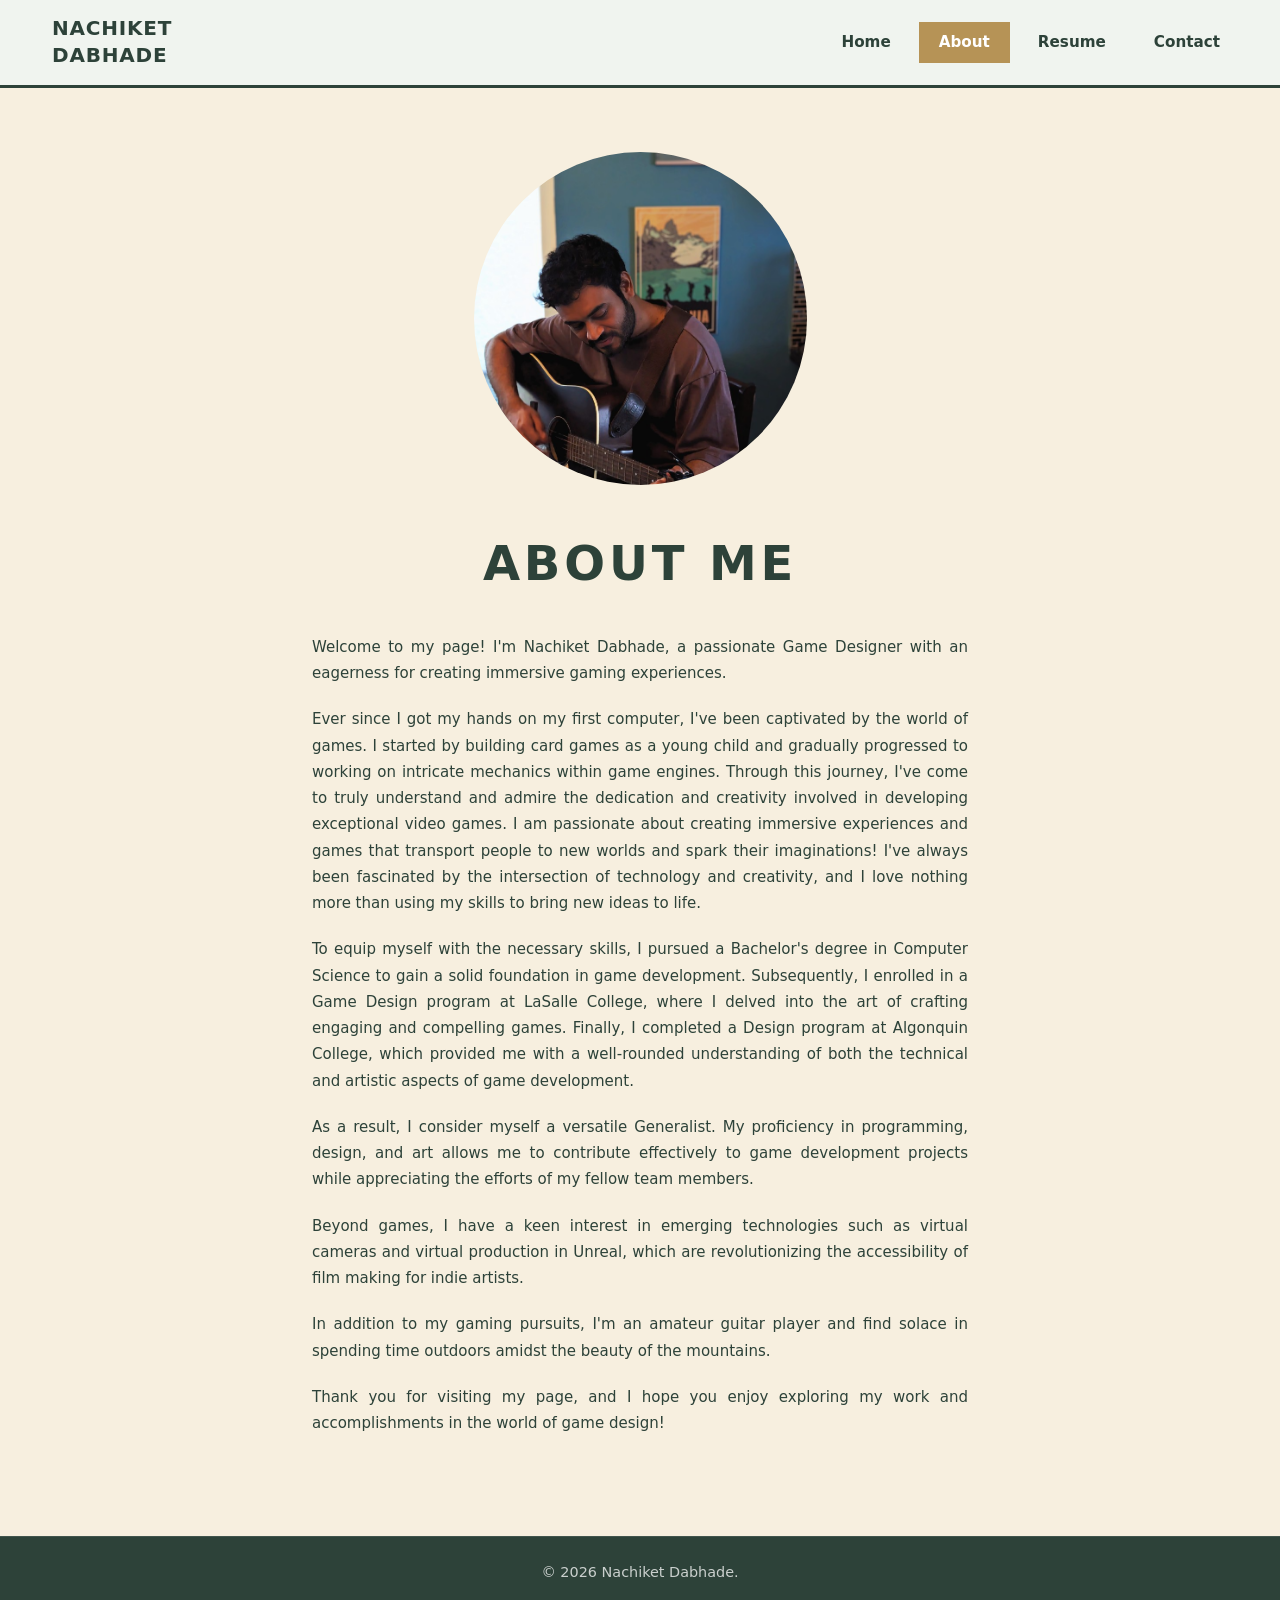
<file: about.html>
<!DOCTYPE html>
<html lang="en">
  <head>
    <meta charset="UTF-8" />
    <title>About | Nachiket Dabhade</title>
    <meta name="viewport" content="width=device-width, initial-scale=1" />
    <meta name="referrer" content="strict-origin-when-cross-origin" />
    <meta
      http-equiv="Permissions-Policy"
      content="camera=(), microphone=(), geolocation=(), payment=(), usb=()"
    />
    <meta
      http-equiv="Content-Security-Policy"
      content="default-src 'self'; base-uri 'self'; form-action 'self'; frame-ancestors 'self'; object-src 'none'; script-src 'self' 'unsafe-inline'; style-src 'self' https://fonts.googleapis.com; font-src 'self' https://fonts.gstatic.com; img-src 'self' data:; frame-src 'self'; connect-src 'self'; upgrade-insecure-requests"
    />
    <meta
      name="description"
      content="About Nachiket Dabhade — technical designer and game development generalist."
    />
    <meta name="author" content="Nachiket Dabhade" />
    <meta name="robots" content="index, follow" />
    <meta name="theme-color" content="#2d4239" />
    <link rel="canonical" href="https://nachiketdabhade.com/about.html" />
    <meta property="og:type" content="profile" />
    <meta property="og:site_name" content="Nachiket Dabhade" />
    <meta property="og:locale" content="en_CA" />
    <meta property="og:title" content="About | Nachiket Dabhade" />
    <meta
      property="og:description"
      content="About Nachiket Dabhade — technical designer and game development generalist based in Vancouver, BC."
    />
    <meta property="og:url" content="https://nachiketdabhade.com/about.html" />
    <meta property="og:image" content="https://nachiketdabhade.com/img/about.png" />
    <meta name="twitter:card" content="summary_large_image" />
    <meta name="twitter:title" content="About | Nachiket Dabhade" />
    <meta
      name="twitter:description"
      content="About Nachiket Dabhade — technical designer and game development generalist based in Vancouver, BC."
    />
    <meta name="twitter:image" content="https://nachiketdabhade.com/img/about.png" />
    <link rel="stylesheet" href="css/style.css" />
    <link rel="preconnect" href="https://fonts.googleapis.com" />
    <link rel="preconnect" href="https://fonts.gstatic.com" crossorigin />
    <link
      href="https://fonts.googleapis.com/css2?family=Montserrat:wght@400;600;700;800&display=swap"
      rel="stylesheet"
    />
  </head>
  <body>
    <header class="site-header">
      <div class="container nav">
        <div class="logo">
          <a href="index.html">Nachiket<br />Dabhade</a>
        </div>
        <button
          class="nav-toggle"
          type="button"
          aria-expanded="false"
          aria-controls="site-nav"
          aria-label="Open menu"
        >
          <span></span>
          <span></span>
          <span></span>
        </button>
        <nav id="site-nav" class="site-nav" aria-label="Site">
          <ul>
            <li><a href="index.html">Home</a></li>
            <li><a href="about.html" class="active">About</a></li>
            <li><a href="resume.html">Resume</a></li>
            <li><a href="contact.html">Contact</a></li>
          </ul>
        </nav>
      </div>
    </header>

    <main class="page-main page-main--about">
      <div class="container prose">
        <img
          class="about-photo"
          src="img/about.png"
          alt="Nachiket Dabhade playing guitar"
          loading="lazy"
        />
        <h1 class="page-title">About Me</h1>
        <p>
          Welcome to my page! I'm Nachiket Dabhade, a passionate Game Designer
          with an eagerness for creating immersive gaming experiences.
        </p>
        <p>
          Ever since I got my hands on my first computer, I've been captivated
          by the world of games. I started by building card games as a young
          child and gradually progressed to working on intricate mechanics within
          game engines. Through this journey, I've come to truly understand and
          admire the dedication and creativity involved in developing exceptional
          video games. I am passionate about creating immersive experiences and
          games that transport people to new worlds and spark their imaginations!
          I've always been fascinated by the intersection of technology and
          creativity, and I love nothing more than using my skills to bring new
          ideas to life.
        </p>
        <p>
          To equip myself with the necessary skills, I pursued a Bachelor's
          degree in Computer Science to gain a solid foundation in game
          development. Subsequently, I enrolled in a Game Design program at
          LaSalle College, where I delved into the art of crafting engaging and
          compelling games. Finally, I completed a Design program at Algonquin
          College, which provided me with a well-rounded understanding of both
          the technical and artistic aspects of game development.
        </p>
        <p>
          As a result, I consider myself a versatile Generalist. My proficiency
          in programming, design, and art allows me to contribute effectively to
          game development projects while appreciating the efforts of my fellow
          team members.
        </p>
        <p>
          Beyond games, I have a keen interest in emerging technologies such as
          virtual cameras and virtual production in Unreal, which are
          revolutionizing the accessibility of film making for indie artists.
        </p>
        <p>
          In addition to my gaming pursuits, I'm an amateur guitar player and find
          solace in spending time outdoors amidst the beauty of the mountains.
        </p>
        <p>
          Thank you for visiting my page, and I hope you enjoy exploring my work
          and accomplishments in the world of game design!
        </p>
      </div>
    </main>

    <footer class="site-footer">
      <div class="container">
        <p>&copy; 2026 Nachiket Dabhade.</p>
      </div>
    </footer>
    <script
      src="js/main.js"
      integrity="sha384-01390785bad2f32c98ccd59ba414148ebdf72853f14ee265792eae9a829c6671bc5d5d4fc2e0c2bea524a4fc19294c98"
    ></script>
  </body>
</html>
</file>
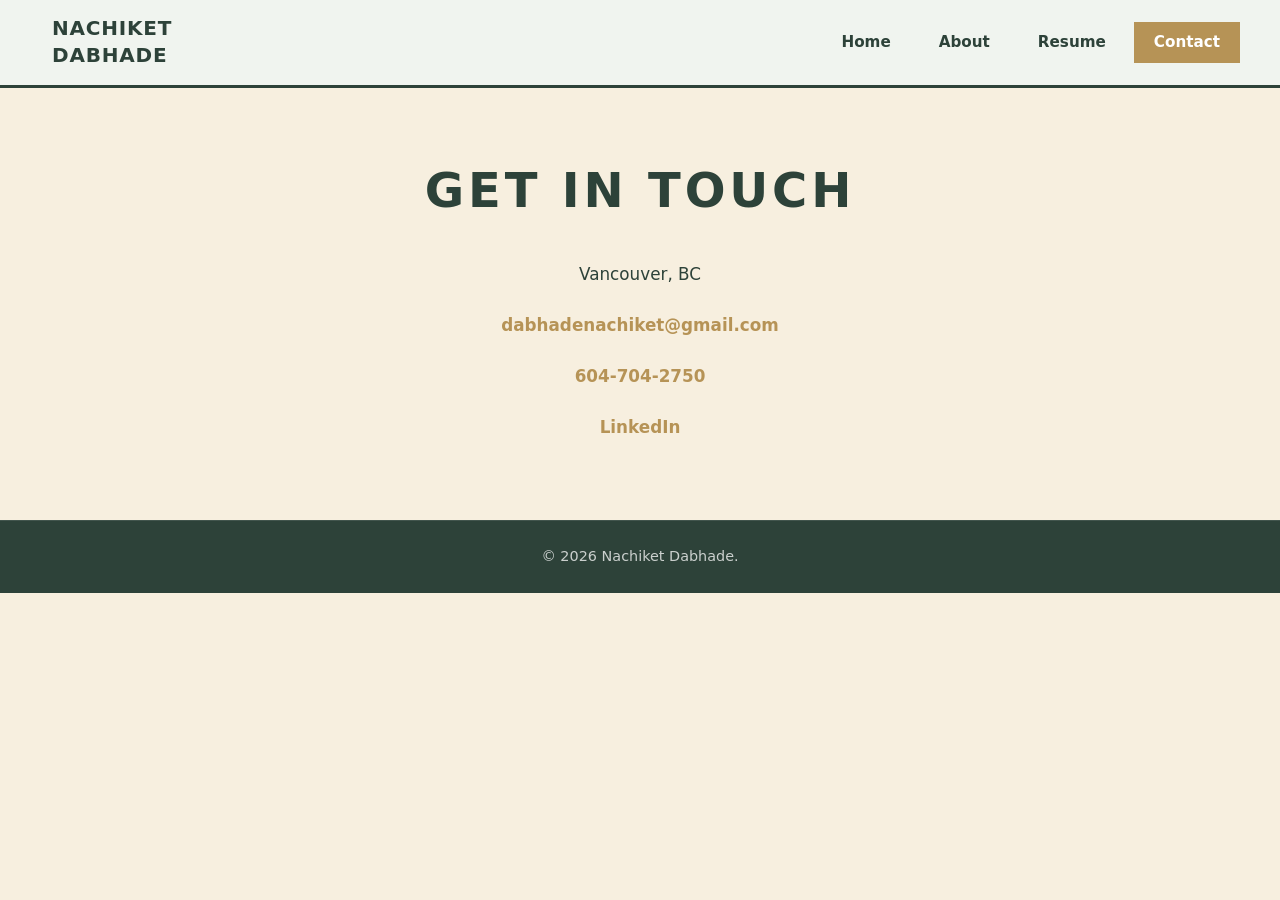
<file: contact.html>
<!DOCTYPE html>
<html lang="en">
  <head>
    <meta charset="UTF-8" />
    <title>Contact | Nachiket Dabhade</title>
    <meta name="viewport" content="width=device-width, initial-scale=1" />
    <meta name="referrer" content="strict-origin-when-cross-origin" />
    <meta
      http-equiv="Permissions-Policy"
      content="camera=(), microphone=(), geolocation=(), payment=(), usb=()"
    />
    <meta
      http-equiv="Content-Security-Policy"
      content="default-src 'self'; base-uri 'self'; form-action 'self'; frame-ancestors 'self'; object-src 'none'; script-src 'self' 'unsafe-inline'; style-src 'self' https://fonts.googleapis.com; font-src 'self' https://fonts.gstatic.com; img-src 'self' data:; frame-src 'self'; connect-src 'self'; upgrade-insecure-requests"
    />
    <meta
      name="description"
      content="Get in touch with Nachiket Dabhade — technical designer based in Vancouver, BC."
    />
    <meta name="author" content="Nachiket Dabhade" />
    <meta name="robots" content="index, follow" />
    <meta name="theme-color" content="#2d4239" />
    <link rel="canonical" href="https://nachiketdabhade.com/contact.html" />
    <meta property="og:type" content="website" />
    <meta property="og:site_name" content="Nachiket Dabhade" />
    <meta property="og:locale" content="en_CA" />
    <meta property="og:title" content="Contact | Nachiket Dabhade" />
    <meta
      property="og:description"
      content="Get in touch with Nachiket Dabhade — technical designer based in Vancouver, BC."
    />
    <meta property="og:url" content="https://nachiketdabhade.com/contact.html" />
    <meta property="og:image" content="https://nachiketdabhade.com/img/profile.jpg" />
    <meta name="twitter:card" content="summary_large_image" />
    <meta name="twitter:title" content="Contact | Nachiket Dabhade" />
    <meta
      name="twitter:description"
      content="Get in touch with Nachiket Dabhade — technical designer based in Vancouver, BC."
    />
    <meta name="twitter:image" content="https://nachiketdabhade.com/img/profile.jpg" />
    <link rel="stylesheet" href="css/style.css" />
    <link rel="preconnect" href="https://fonts.googleapis.com" />
    <link rel="preconnect" href="https://fonts.gstatic.com" crossorigin />
    <link
      href="https://fonts.googleapis.com/css2?family=Montserrat:wght@400;600;700;800&display=swap"
      rel="stylesheet"
    />
  </head>
  <body>
    <header class="site-header">
      <div class="container nav">
        <div class="logo">
          <a href="index.html">Nachiket<br />Dabhade</a>
        </div>
        <button
          class="nav-toggle"
          type="button"
          aria-expanded="false"
          aria-controls="site-nav"
          aria-label="Open menu"
        >
          <span></span>
          <span></span>
          <span></span>
        </button>
        <nav id="site-nav" class="site-nav" aria-label="Site">
          <ul>
            <li><a href="index.html">Home</a></li>
            <li><a href="about.html">About</a></li>
            <li><a href="resume.html">Resume</a></li>
            <li><a href="contact.html" class="active">Contact</a></li>
          </ul>
        </nav>
      </div>
    </header>

    <main class="page-main">
      <div class="container">
        <h1 class="page-title">Get in Touch</h1>
        <div class="contact-grid">
          <p>Vancouver, BC</p>
          <p>
            <a href="mailto:dabhadenachiket@gmail.com"
              >dabhadenachiket@gmail.com</a
            >
          </p>
          <p><a href="tel:+16047042750">604-704-2750</a></p>
          <p>
            <a
              href="https://www.linkedin.com/in/nachiket-dabhade-43a961140"
              target="_blank"
              rel="noopener noreferrer"
              >LinkedIn</a
            >
          </p>
        </div>
      </div>
    </main>

    <footer class="site-footer">
      <div class="container">
        <p>&copy; 2026 Nachiket Dabhade.</p>
      </div>
    </footer>
    <script
      src="js/main.js"
      integrity="sha384-01390785bad2f32c98ccd59ba414148ebdf72853f14ee265792eae9a829c6671bc5d5d4fc2e0c2bea524a4fc19294c98"
    ></script>
  </body>
</html>
</file>
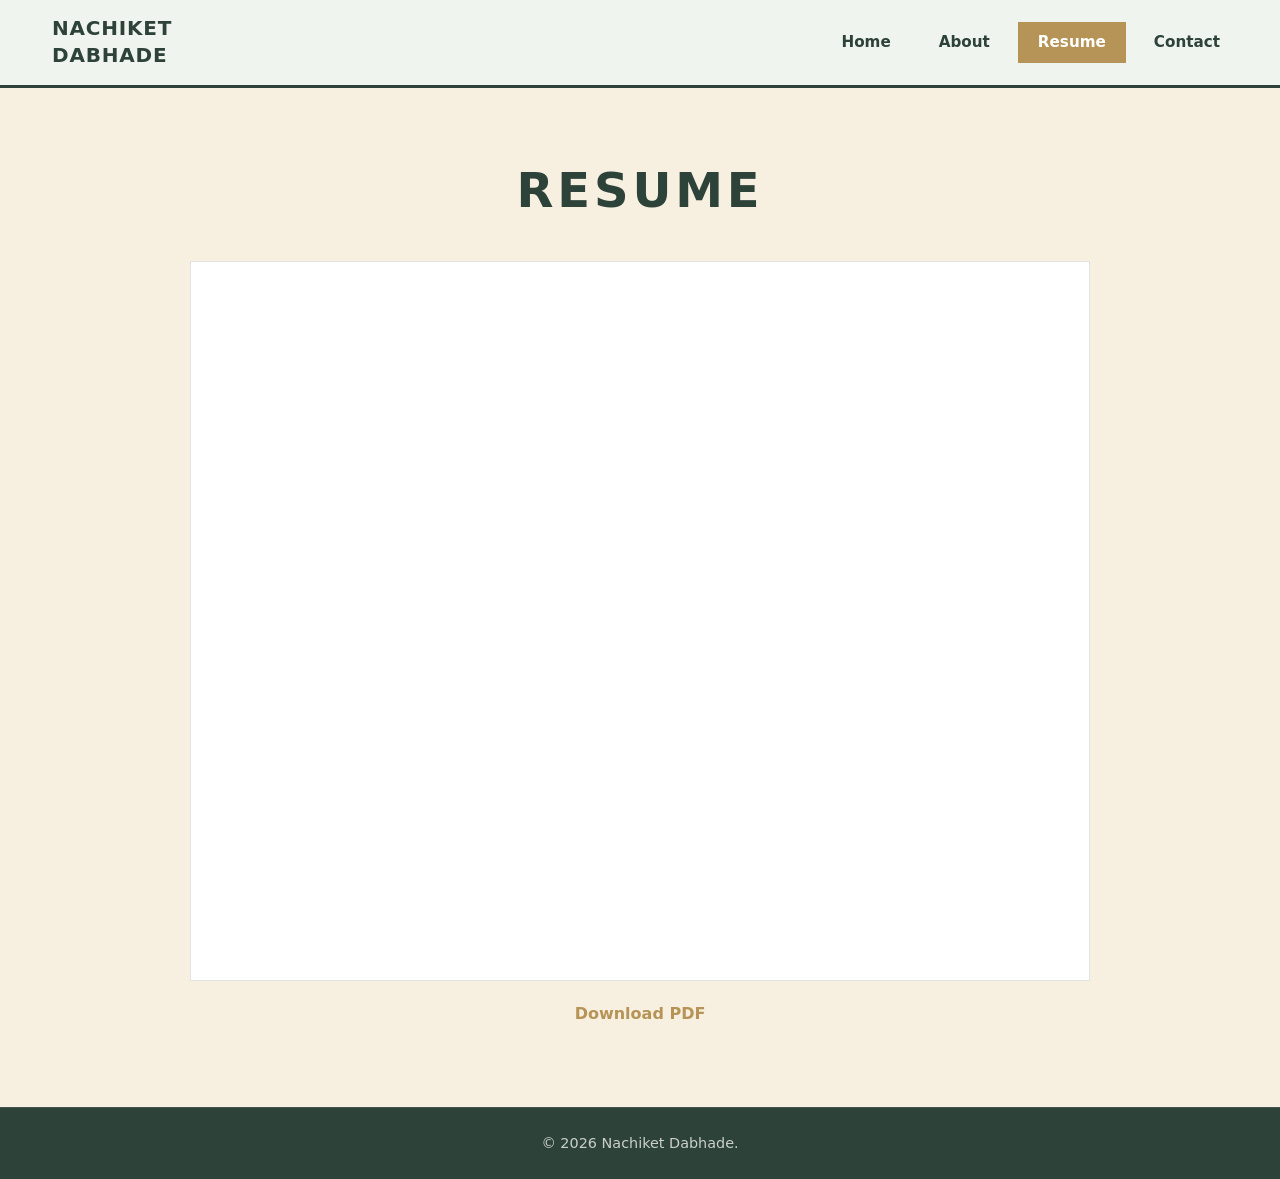
<file: resume.html>
<!DOCTYPE html>
<html lang="en">
  <head>
    <meta charset="UTF-8" />
    <title>Resume | Nachiket Dabhade</title>
    <meta name="viewport" content="width=device-width, initial-scale=1" />
    <meta name="referrer" content="strict-origin-when-cross-origin" />
    <meta
      http-equiv="Permissions-Policy"
      content="camera=(), microphone=(), geolocation=(), payment=(), usb=()"
    />
    <meta
      http-equiv="Content-Security-Policy"
      content="default-src 'self'; base-uri 'self'; form-action 'self'; frame-ancestors 'self'; object-src 'none'; script-src 'self' 'unsafe-inline'; style-src 'self' https://fonts.googleapis.com; font-src 'self' https://fonts.gstatic.com; img-src 'self' data:; frame-src 'self'; connect-src 'self'; upgrade-insecure-requests"
    />
    <meta
      name="description"
      content="Resume of Nachiket Dabhade — technical designer and game developer."
    />
    <meta name="author" content="Nachiket Dabhade" />
    <meta name="robots" content="index, follow" />
    <meta name="theme-color" content="#2d4239" />
    <link rel="canonical" href="https://nachiketdabhade.com/resume.html" />
    <meta property="og:type" content="website" />
    <meta property="og:site_name" content="Nachiket Dabhade" />
    <meta property="og:locale" content="en_CA" />
    <meta property="og:title" content="Resume | Nachiket Dabhade" />
    <meta
      property="og:description"
      content="Resume of Nachiket Dabhade — technical designer and game developer."
    />
    <meta property="og:url" content="https://nachiketdabhade.com/resume.html" />
    <meta property="og:image" content="https://nachiketdabhade.com/img/profile.jpg" />
    <meta name="twitter:card" content="summary_large_image" />
    <meta name="twitter:title" content="Resume | Nachiket Dabhade" />
    <meta
      name="twitter:description"
      content="Resume of Nachiket Dabhade — technical designer and game developer."
    />
    <meta name="twitter:image" content="https://nachiketdabhade.com/img/profile.jpg" />
    <link rel="stylesheet" href="css/style.css" />
    <link rel="preconnect" href="https://fonts.googleapis.com" />
    <link rel="preconnect" href="https://fonts.gstatic.com" crossorigin />
    <link
      href="https://fonts.googleapis.com/css2?family=Montserrat:wght@400;600;700;800&display=swap"
      rel="stylesheet"
    />
  </head>
  <body>
    <header class="site-header">
      <div class="container nav">
        <div class="logo">
          <a href="index.html">Nachiket<br />Dabhade</a>
        </div>
        <button
          class="nav-toggle"
          type="button"
          aria-expanded="false"
          aria-controls="site-nav"
          aria-label="Open menu"
        >
          <span></span>
          <span></span>
          <span></span>
        </button>
        <nav id="site-nav" class="site-nav" aria-label="Site">
          <ul>
            <li><a href="index.html">Home</a></li>
            <li><a href="about.html">About</a></li>
            <li><a href="resume.html" class="active">Resume</a></li>
            <li><a href="contact.html">Contact</a></li>
          </ul>
        </nav>
      </div>
    </header>

    <main class="page-main">
      <div class="container">
        <h1 class="page-title">Resume</h1>
        <div class="resume-embed">
          <iframe
            class="resume-frame"
            src="files/nachiket-dabhade-resume.pdf"
            title="Nachiket Dabhade — Technical Designer Resume"
            sandbox="allow-same-origin allow-scripts"
            referrerpolicy="no-referrer"
            loading="lazy"
          ></iframe>
          <a
            class="resume-download"
            href="files/nachiket-dabhade-resume.pdf"
            download="Nachiket-Dabhade-Technical-Designer.pdf"
            >Download PDF</a
          >
        </div>
      </div>
    </main>

    <footer class="site-footer">
      <div class="container">
        <p>&copy; 2026 Nachiket Dabhade.</p>
      </div>
    </footer>
    <script
      src="js/main.js"
      integrity="sha384-01390785bad2f32c98ccd59ba414148ebdf72853f14ee265792eae9a829c6671bc5d5d4fc2e0c2bea524a4fc19294c98"
    ></script>
  </body>
</html>
</file>
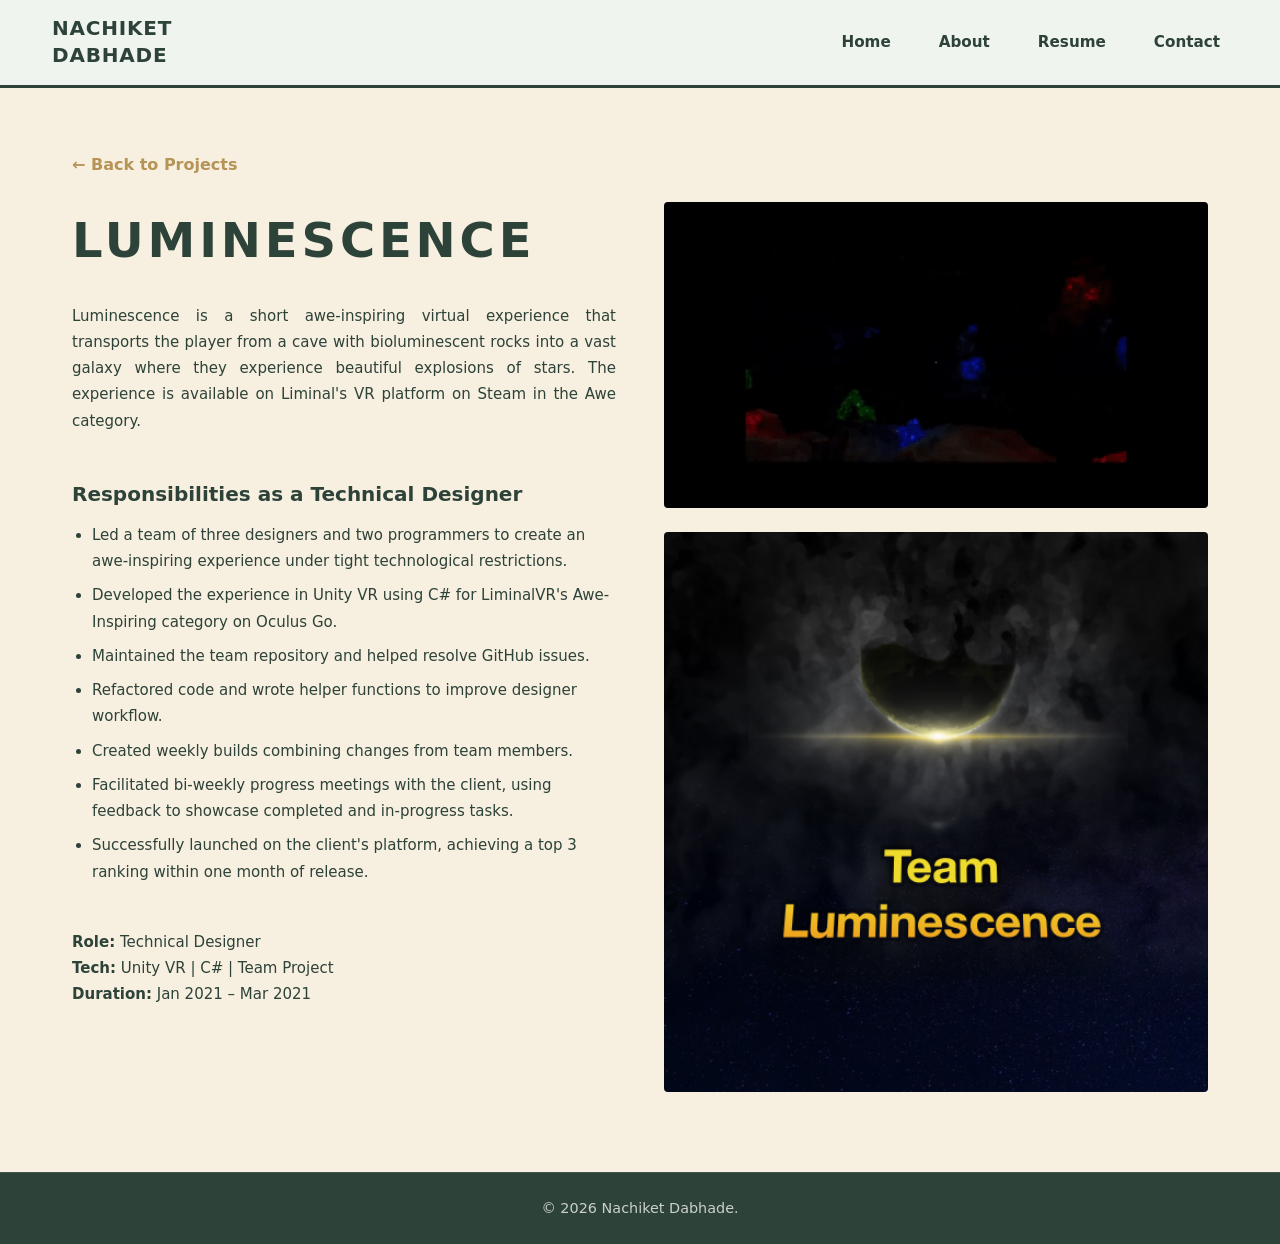
<file: projects/luminescence.html>
<!DOCTYPE html>
<html lang="en">
  <head>
    <meta charset="UTF-8" />
    <title>Luminescence | Nachiket Dabhade</title>
    <meta name="viewport" content="width=device-width, initial-scale=1" />
    <meta name="referrer" content="strict-origin-when-cross-origin" />
    <meta
      http-equiv="Permissions-Policy"
      content="camera=(), microphone=(), geolocation=(), payment=(), usb=()"
    />
    <meta
      http-equiv="Content-Security-Policy"
      content="default-src 'self'; base-uri 'self'; form-action 'self'; frame-ancestors 'self'; object-src 'none'; script-src 'self' 'unsafe-inline'; style-src 'self' https://fonts.googleapis.com; font-src 'self' https://fonts.gstatic.com; img-src 'self' data:; frame-src 'self'; connect-src 'self'; upgrade-insecure-requests"
    />
    <meta
      name="description"
      content="Luminescence — a VR awe-inspiring experience built in Unity VR for LiminalVR."
    />
    <meta name="author" content="Nachiket Dabhade" />
    <meta name="robots" content="index, follow" />
    <meta name="theme-color" content="#2d4239" />
    <link rel="canonical" href="https://nachiketdabhade.com/projects/luminescence.html" />
    <meta property="og:type" content="article" />
    <meta property="og:site_name" content="Nachiket Dabhade" />
    <meta property="og:locale" content="en_CA" />
    <meta property="og:title" content="Luminescence | Nachiket Dabhade" />
    <meta
      property="og:description"
      content="Luminescence — a VR awe-inspiring experience built in Unity VR for LiminalVR."
    />
    <meta property="og:url" content="https://nachiketdabhade.com/projects/luminescence.html" />
    <meta
      property="og:image"
      content="https://nachiketdabhade.com/img/projects/luminescence/showcase.gif"
    />
    <meta name="twitter:card" content="summary_large_image" />
    <meta name="twitter:title" content="Luminescence | Nachiket Dabhade" />
    <meta
      name="twitter:description"
      content="Luminescence — a VR awe-inspiring experience built in Unity VR for LiminalVR."
    />
    <meta
      name="twitter:image"
      content="https://nachiketdabhade.com/img/projects/luminescence/showcase.gif"
    />
    <script type="application/ld+json">
      {
        "@context": "https://schema.org",
        "@type": "VideoGame",
        "name": "Luminescence",
        "description": "A short awe-inspiring VR experience built in Unity for LiminalVR's Awe category.",
        "url": "https://nachiketdabhade.com/projects/luminescence.html",
        "image": "https://nachiketdabhade.com/img/projects/luminescence/showcase.gif",
        "author": {
          "@type": "Person",
          "name": "Nachiket Dabhade",
          "url": "https://nachiketdabhade.com/"
        },
        "genre": "Virtual reality experience",
        "gamePlatform": "VR"
      }
    </script>
    <link rel="stylesheet" href="../css/style.css" />
    <link rel="preconnect" href="https://fonts.googleapis.com" />
    <link rel="preconnect" href="https://fonts.gstatic.com" crossorigin />
    <link
      href="https://fonts.googleapis.com/css2?family=Montserrat:wght@400;600;700;800&display=swap"
      rel="stylesheet"
    />
  </head>
  <body>
    <header class="site-header">
      <div class="container nav">
        <div class="logo">
          <a href="../index.html">Nachiket<br />Dabhade</a>
        </div>
        <button
          class="nav-toggle"
          type="button"
          aria-expanded="false"
          aria-controls="site-nav"
          aria-label="Open menu"
        >
          <span></span>
          <span></span>
          <span></span>
        </button>
        <nav id="site-nav" class="site-nav" aria-label="Site">
          <ul>
            <li><a href="../index.html">Home</a></li>
            <li><a href="../about.html">About</a></li>
            <li><a href="../resume.html">Resume</a></li>
            <li><a href="../contact.html">Contact</a></li>
          </ul>
        </nav>
      </div>
    </header>

    <main class="page-main project-detail">
      <div class="container">
        <a class="project-back" href="../index.html#projects">&larr; Back to Projects</a>
        <div class="project-layout">
          <div class="project-column project-column--copy">
            <h1 class="page-title">Luminescence</h1>
            <div class="project-text prose">
              <p>
                Luminescence is a short awe-inspiring virtual experience that transports
                the player from a cave with bioluminescent rocks into a vast galaxy
                where they experience beautiful explosions of stars. The experience is
                available on Liminal's VR platform on Steam in the Awe category.
              </p>
            </div>
            <div class="project-text prose">
              <h2>Responsibilities as a Technical Designer</h2>
              <ul>
                <li>
                  Led a team of three designers and two programmers to create an
                  awe-inspiring experience under tight technological restrictions.
                </li>
                <li>
                  Developed the experience in Unity VR using C# for LiminalVR's
                  Awe-Inspiring category on Oculus Go.
                </li>
                <li>
                  Maintained the team repository and helped resolve GitHub issues.
                </li>
                <li>
                  Refactored code and wrote helper functions to improve designer
                  workflow.
                </li>
                <li>
                  Created weekly builds combining changes from team members.
                </li>
                <li>
                  Facilitated bi-weekly progress meetings with the client, using
                  feedback to showcase completed and in-progress tasks.
                </li>
                <li>
                  Successfully launched on the client's platform, achieving a top 3
                  ranking within one month of release.
                </li>
              </ul>
            </div>
            <p class="project-meta project-text">
              <strong>Role:</strong> Technical Designer<br />
              <strong>Tech:</strong> Unity VR | C# | Team Project<br />
              <strong>Duration:</strong> Jan 2021 – Mar 2021
            </p>
          </div>
          <aside class="project-column project-column--media">
            <figure class="project-media project-media--lead">
              <img
                src="../img/projects/luminescence/showcase.gif"
                alt="Luminescence VR showcase"
                loading="lazy"
              />
            </figure>
            <figure class="project-media">
              <img
                src="../img/projects/luminescence/logo.png"
                alt="Luminescence Liminal VR logo"
                loading="lazy"
              />
            </figure>
          </aside>
        </div>
      </div>
    </main>

    <footer class="site-footer">
      <div class="container">
        <p>&copy; 2026 Nachiket Dabhade.</p>
      </div>
    </footer>
    <script
      src="../js/main.js"
      integrity="sha384-01390785bad2f32c98ccd59ba414148ebdf72853f14ee265792eae9a829c6671bc5d5d4fc2e0c2bea524a4fc19294c98"
    ></script>
  </body>
</html>
</file>
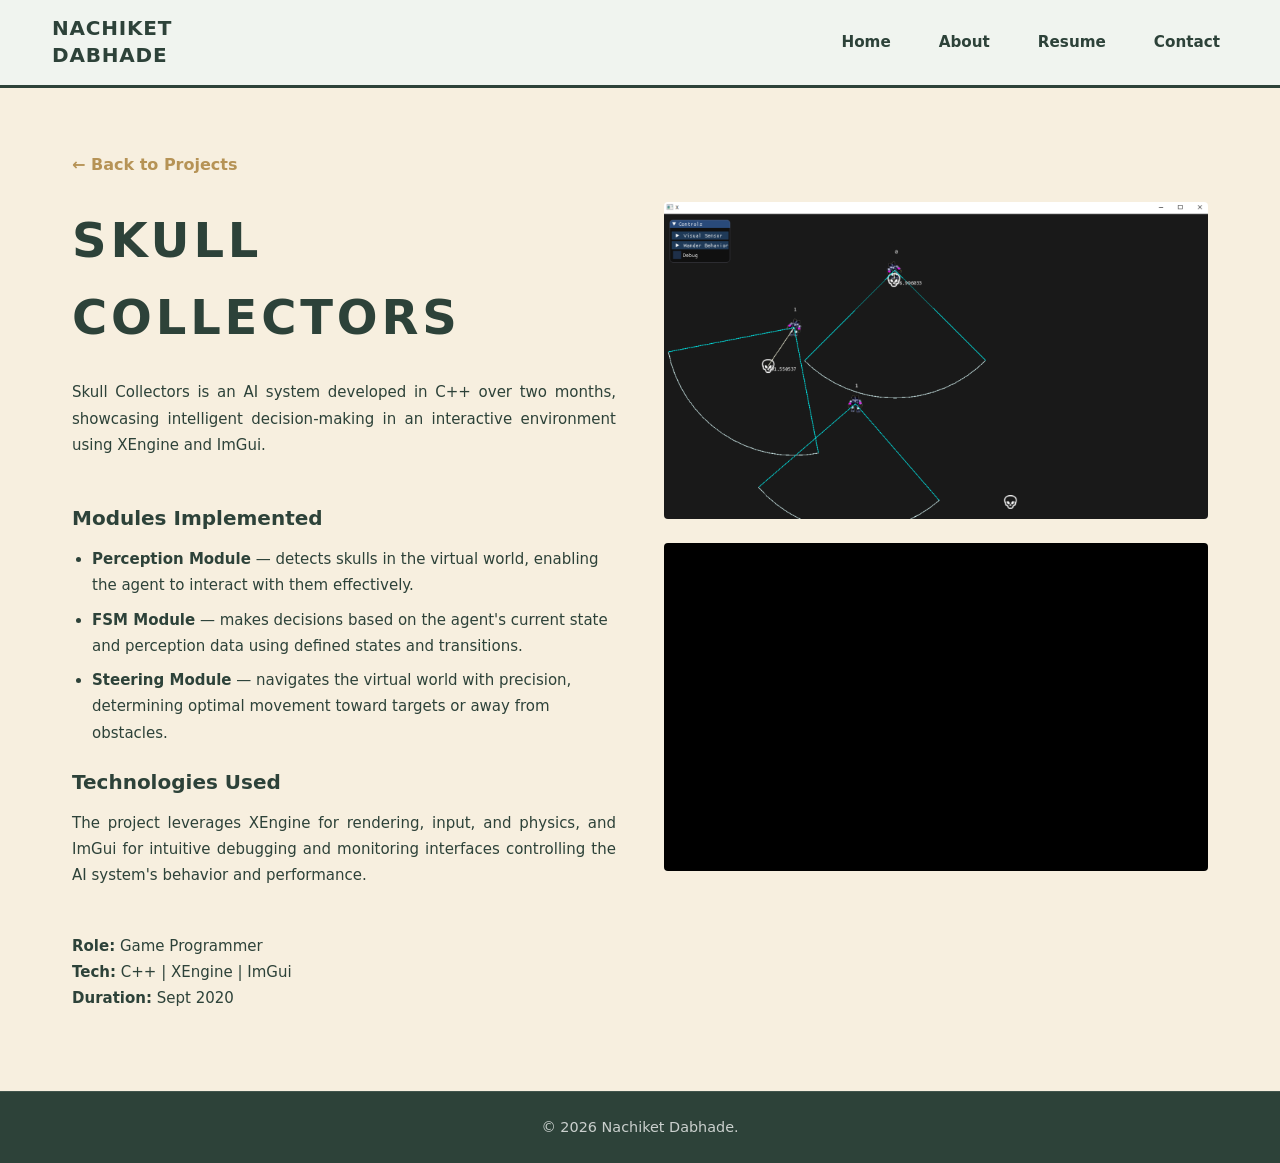
<file: projects/skull-collectors.html>
<!DOCTYPE html>
<html lang="en">
  <head>
    <meta charset="UTF-8" />
    <title>Skull Collectors | Nachiket Dabhade</title>
    <meta name="viewport" content="width=device-width, initial-scale=1" />
    <meta name="referrer" content="strict-origin-when-cross-origin" />
    <meta
      http-equiv="Permissions-Policy"
      content="camera=(), microphone=(), geolocation=(), payment=(), usb=()"
    />
    <meta
      http-equiv="Content-Security-Policy"
      content="default-src 'self'; base-uri 'self'; form-action 'self'; frame-ancestors 'self'; object-src 'none'; script-src 'self' 'unsafe-inline'; style-src 'self' https://fonts.googleapis.com; font-src 'self' https://fonts.gstatic.com; img-src 'self' data:; frame-src 'self'; connect-src 'self'; upgrade-insecure-requests"
    />
    <meta
      name="description"
      content="Skull Collectors — an AI system in C++ with perception, FSM, and steering modules."
    />
    <meta name="author" content="Nachiket Dabhade" />
    <meta name="robots" content="index, follow" />
    <meta name="theme-color" content="#2d4239" />
    <link rel="canonical" href="https://nachiketdabhade.com/projects/skull-collectors.html" />
    <meta property="og:type" content="article" />
    <meta property="og:site_name" content="Nachiket Dabhade" />
    <meta property="og:locale" content="en_CA" />
    <meta property="og:title" content="Skull Collectors | Nachiket Dabhade" />
    <meta
      property="og:description"
      content="Skull Collectors — an AI system in C++ with perception, FSM, and steering modules."
    />
    <meta property="og:url" content="https://nachiketdabhade.com/projects/skull-collectors.html" />
    <meta
      property="og:image"
      content="https://nachiketdabhade.com/img/projects/skull-collectors/title.png"
    />
    <meta name="twitter:card" content="summary_large_image" />
    <meta name="twitter:title" content="Skull Collectors | Nachiket Dabhade" />
    <meta
      name="twitter:description"
      content="Skull Collectors — an AI system in C++ with perception, FSM, and steering modules."
    />
    <meta
      name="twitter:image"
      content="https://nachiketdabhade.com/img/projects/skull-collectors/title.png"
    />
    <script type="application/ld+json">
      {
        "@context": "https://schema.org",
        "@type": "SoftwareApplication",
        "name": "Skull Collectors",
        "description": "An AI system in C++ with perception, FSM, and steering modules using XEngine and ImGui.",
        "url": "https://nachiketdabhade.com/projects/skull-collectors.html",
        "image": "https://nachiketdabhade.com/img/projects/skull-collectors/title.png",
        "author": {
          "@type": "Person",
          "name": "Nachiket Dabhade",
          "url": "https://nachiketdabhade.com/"
        },
        "applicationCategory": "GameDevelopmentApplication",
        "operatingSystem": "Windows"
      }
    </script>
    <link rel="stylesheet" href="../css/style.css" />
    <link rel="preconnect" href="https://fonts.googleapis.com" />
    <link rel="preconnect" href="https://fonts.gstatic.com" crossorigin />
    <link
      href="https://fonts.googleapis.com/css2?family=Montserrat:wght@400;600;700;800&display=swap"
      rel="stylesheet"
    />
  </head>
  <body>
    <header class="site-header">
      <div class="container nav">
        <div class="logo">
          <a href="../index.html">Nachiket<br />Dabhade</a>
        </div>
        <button
          class="nav-toggle"
          type="button"
          aria-expanded="false"
          aria-controls="site-nav"
          aria-label="Open menu"
        >
          <span></span>
          <span></span>
          <span></span>
        </button>
        <nav id="site-nav" class="site-nav" aria-label="Site">
          <ul>
            <li><a href="../index.html">Home</a></li>
            <li><a href="../about.html">About</a></li>
            <li><a href="../resume.html">Resume</a></li>
            <li><a href="../contact.html">Contact</a></li>
          </ul>
        </nav>
      </div>
    </header>

    <main class="page-main project-detail">
      <div class="container">
        <a class="project-back" href="../index.html#projects">&larr; Back to Projects</a>
        <div class="project-layout">
          <div class="project-column project-column--copy">
            <h1 class="page-title">Skull Collectors</h1>
            <div class="project-text prose">
              <p>
                Skull Collectors is an AI system developed in C++ over two months,
                showcasing intelligent decision-making in an interactive environment
                using XEngine and ImGui.
              </p>
            </div>
            <div class="project-text prose">
              <h2>Modules Implemented</h2>
              <ul>
                <li>
                  <strong>Perception Module</strong> — detects skulls in the virtual
                  world, enabling the agent to interact with them effectively.
                </li>
                <li>
                  <strong>FSM Module</strong> — makes decisions based on the agent's
                  current state and perception data using defined states and
                  transitions.
                </li>
                <li>
                  <strong>Steering Module</strong> — navigates the virtual world with
                  precision, determining optimal movement toward targets or away from
                  obstacles.
                </li>
              </ul>
              <h2>Technologies Used</h2>
              <p>
                The project leverages XEngine for rendering, input, and physics, and
                ImGui for intuitive debugging and monitoring interfaces controlling the
                AI system's behavior and performance.
              </p>
            </div>
            <p class="project-meta project-text">
              <strong>Role:</strong> Game Programmer<br />
              <strong>Tech:</strong> C++ | XEngine | ImGui<br />
              <strong>Duration:</strong> Sept 2020
            </p>
          </div>
          <aside class="project-column project-column--media">
            <figure class="project-media project-media--lead">
              <img
                src="../img/projects/skull-collectors/title.png"
                alt="Skull Collectors title screen"
                loading="lazy"
              />
            </figure>
            <figure class="project-media">
              <img
                src="../img/projects/skull-collectors/showcase.gif"
                alt="Skull Collectors AI showcase"
                loading="lazy"
              />
            </figure>
          </aside>
        </div>
      </div>
    </main>

    <footer class="site-footer">
      <div class="container">
        <p>&copy; 2026 Nachiket Dabhade.</p>
      </div>
    </footer>
    <script
      src="../js/main.js"
      integrity="sha384-01390785bad2f32c98ccd59ba414148ebdf72853f14ee265792eae9a829c6671bc5d5d4fc2e0c2bea524a4fc19294c98"
    ></script>
  </body>
</html>
</file>
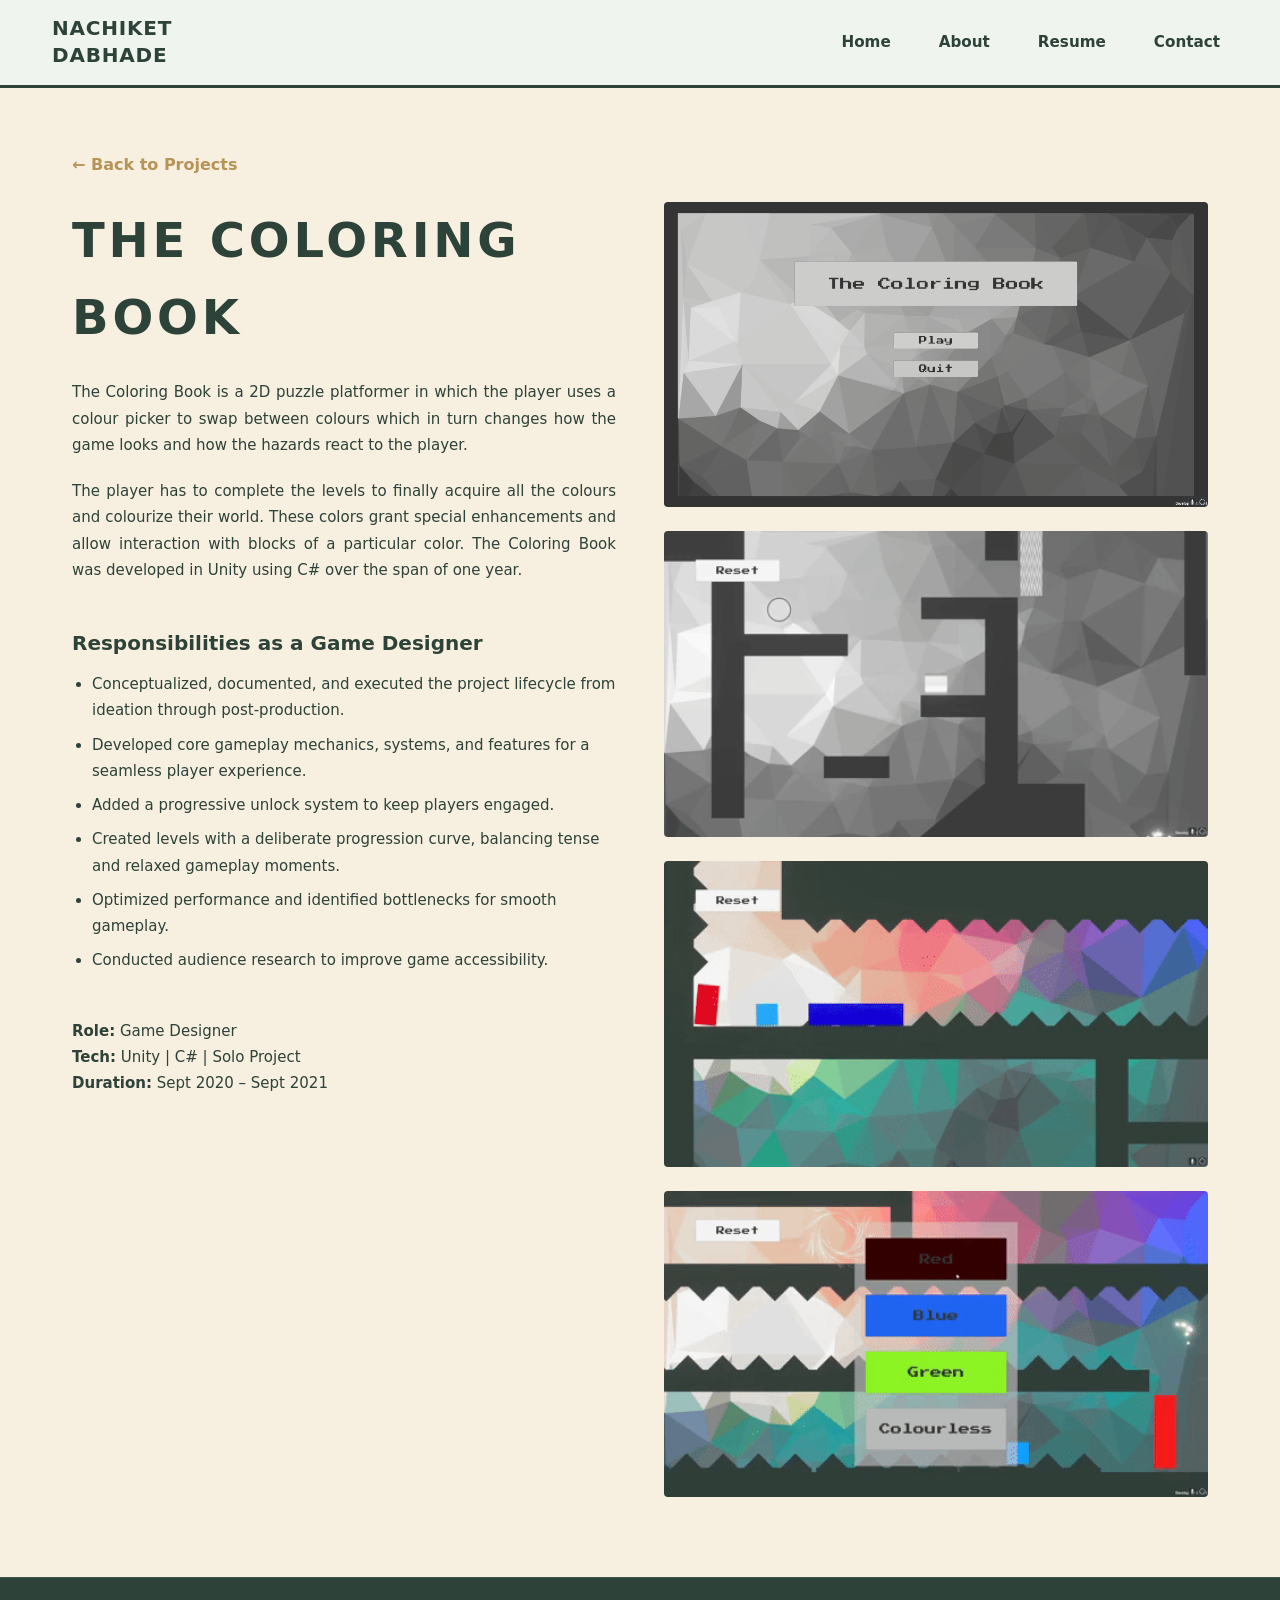
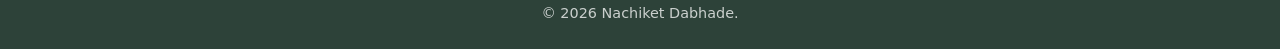
<file: projects/the-coloring-book.html>
<!DOCTYPE html>
<html lang="en">
  <head>
    <meta charset="UTF-8" />
    <title>The Coloring Book | Nachiket Dabhade</title>
    <meta name="viewport" content="width=device-width, initial-scale=1" />
    <meta name="referrer" content="strict-origin-when-cross-origin" />
    <meta
      http-equiv="Permissions-Policy"
      content="camera=(), microphone=(), geolocation=(), payment=(), usb=()"
    />
    <meta
      http-equiv="Content-Security-Policy"
      content="default-src 'self'; base-uri 'self'; form-action 'self'; frame-ancestors 'self'; object-src 'none'; script-src 'self' 'unsafe-inline'; style-src 'self' https://fonts.googleapis.com; font-src 'self' https://fonts.gstatic.com; img-src 'self' data:; frame-src 'self'; connect-src 'self'; upgrade-insecure-requests"
    />
    <meta
      name="description"
      content="The Coloring Book — a 2D puzzle platformer with a colour-switching mechanic, built in Unity."
    />
    <meta name="author" content="Nachiket Dabhade" />
    <meta name="robots" content="index, follow" />
    <meta name="theme-color" content="#2d4239" />
    <link rel="canonical" href="https://nachiketdabhade.com/projects/the-coloring-book.html" />
    <meta property="og:type" content="article" />
    <meta property="og:site_name" content="Nachiket Dabhade" />
    <meta property="og:locale" content="en_CA" />
    <meta property="og:title" content="The Coloring Book | Nachiket Dabhade" />
    <meta
      property="og:description"
      content="The Coloring Book — a 2D puzzle platformer with a colour-switching mechanic, built in Unity."
    />
    <meta property="og:url" content="https://nachiketdabhade.com/projects/the-coloring-book.html" />
    <meta
      property="og:image"
      content="https://nachiketdabhade.com/img/projects/the-coloring-book/main-menu.png"
    />
    <meta name="twitter:card" content="summary_large_image" />
    <meta name="twitter:title" content="The Coloring Book | Nachiket Dabhade" />
    <meta
      name="twitter:description"
      content="The Coloring Book — a 2D puzzle platformer with a colour-switching mechanic, built in Unity."
    />
    <meta
      name="twitter:image"
      content="https://nachiketdabhade.com/img/projects/the-coloring-book/main-menu.png"
    />
    <script type="application/ld+json">
      {
        "@context": "https://schema.org",
        "@type": "VideoGame",
        "name": "The Coloring Book",
        "description": "A 2D puzzle platformer with a colour-switching mechanic, built in Unity with C#.",
        "url": "https://nachiketdabhade.com/projects/the-coloring-book.html",
        "image": "https://nachiketdabhade.com/img/projects/the-coloring-book/main-menu.png",
        "author": {
          "@type": "Person",
          "name": "Nachiket Dabhade",
          "url": "https://nachiketdabhade.com/"
        },
        "genre": "Puzzle platformer",
        "gamePlatform": "PC"
      }
    </script>
    <link rel="stylesheet" href="../css/style.css" />
    <link rel="preconnect" href="https://fonts.googleapis.com" />
    <link rel="preconnect" href="https://fonts.gstatic.com" crossorigin />
    <link
      href="https://fonts.googleapis.com/css2?family=Montserrat:wght@400;600;700;800&display=swap"
      rel="stylesheet"
    />
  </head>
  <body>
    <header class="site-header">
      <div class="container nav">
        <div class="logo">
          <a href="../index.html">Nachiket<br />Dabhade</a>
        </div>
        <button
          class="nav-toggle"
          type="button"
          aria-expanded="false"
          aria-controls="site-nav"
          aria-label="Open menu"
        >
          <span></span>
          <span></span>
          <span></span>
        </button>
        <nav id="site-nav" class="site-nav" aria-label="Site">
          <ul>
            <li><a href="../index.html">Home</a></li>
            <li><a href="../about.html">About</a></li>
            <li><a href="../resume.html">Resume</a></li>
            <li><a href="../contact.html">Contact</a></li>
          </ul>
        </nav>
      </div>
    </header>

    <main class="page-main project-detail">
      <div class="container">
        <a class="project-back" href="../index.html#projects">&larr; Back to Projects</a>
        <div class="project-layout">
          <div class="project-column project-column--copy">
            <h1 class="page-title">The Coloring Book</h1>
            <div class="project-text prose">
              <p>
                The Coloring Book is a 2D puzzle platformer in which the player uses a
                colour picker to swap between colours which in turn changes how the
                game looks and how the hazards react to the player.
              </p>
              <p>
                The player has to complete the levels to finally acquire all the colours
                and colourize their world. These colors grant special enhancements and
                allow interaction with blocks of a particular color. The Coloring Book
                was developed in Unity using C# over the span of one year.
              </p>
            </div>
            <div class="project-text prose">
              <h2>Responsibilities as a Game Designer</h2>
              <ul>
                <li>
                  Conceptualized, documented, and executed the project lifecycle from
                  ideation through post-production.
                </li>
                <li>
                  Developed core gameplay mechanics, systems, and features for a
                  seamless player experience.
                </li>
                <li>
                  Added a progressive unlock system to keep players engaged.
                </li>
                <li>
                  Created levels with a deliberate progression curve, balancing tense
                  and relaxed gameplay moments.
                </li>
                <li>
                  Optimized performance and identified bottlenecks for smooth gameplay.
                </li>
                <li>
                  Conducted audience research to improve game accessibility.
                </li>
              </ul>
            </div>
            <p class="project-meta project-text">
              <strong>Role:</strong> Game Designer<br />
              <strong>Tech:</strong> Unity | C# | Solo Project<br />
              <strong>Duration:</strong> Sept 2020 – Sept 2021
            </p>
          </div>
          <aside class="project-column project-column--media">
            <figure class="project-media project-media--lead">
              <img
                src="../img/projects/the-coloring-book/main-menu.png"
                alt="The Coloring Book main menu"
                loading="lazy"
              />
            </figure>
            <figure class="project-media">
              <img
                src="../img/projects/the-coloring-book/showcase-1.gif"
                alt="The Coloring Book gameplay showcase"
                loading="lazy"
              />
            </figure>
            <figure class="project-media">
              <img
                src="../img/projects/the-coloring-book/showcase-2.gif"
                alt="The Coloring Book color unlock"
                loading="lazy"
              />
            </figure>
            <figure class="project-media">
              <img
                src="../img/projects/the-coloring-book/showcase-3.gif"
                alt="The Coloring Book switch to red"
                loading="lazy"
              />
            </figure>
          </aside>
        </div>
      </div>
    </main>

    <footer class="site-footer">
      <div class="container">
        <p>&copy; 2026 Nachiket Dabhade.</p>
      </div>
    </footer>
    <script
      src="../js/main.js"
      integrity="sha384-01390785bad2f32c98ccd59ba414148ebdf72853f14ee265792eae9a829c6671bc5d5d4fc2e0c2bea524a4fc19294c98"
    ></script>
  </body>
</html>
</file>
<file: css/style.css>
/* =========================
   Design tokens
========================= */

:root {
  --color-green-dark: #2d4239;
  --color-green-card: #3a5247;
  --color-green-text: #2d4239;
  --color-gold: #b69356;
  --color-cream: #f7efdf;
  --color-header: #f0f4ef;
  --color-white: #ffffff;
  --font-display: "Montserrat", system-ui, sans-serif;
}

/* =========================
   Base / Reset
========================= */

*,
*::before,
*::after {
  box-sizing: border-box;
}

html {
  scroll-behavior: smooth;
}

body {
  margin: 0;
  font-family: var(--font-display);
  line-height: 1.6;
  color: var(--color-green-text);
  background-color: var(--color-cream);
}

img {
  display: block;
  max-width: 100%;
  height: auto;
}

a {
  color: inherit;
  text-decoration: none;
}

/* =========================
   Layout
========================= */

.container {
  max-width: 1200px;
  margin: 0 auto;
  padding: 0 clamp(1rem, 4vw, 2rem);
}

/* =========================
   Header / Navigation
========================= */

.site-header {
  background: var(--color-header);
  border-bottom: 3px solid var(--color-green-dark);
  position: sticky;
  top: 0;
  z-index: 10;
}

.nav {
  display: flex;
  align-items: center;
  justify-content: space-between;
  gap: 1rem;
  min-height: 80px;
  padding: 1rem 0;
  position: relative;
}

.nav-toggle {
  display: none;
  flex-direction: column;
  justify-content: center;
  gap: 5px;
  width: 44px;
  height: 44px;
  padding: 0;
  border: none;
  background: transparent;
  cursor: pointer;
}

.nav-toggle span {
  display: block;
  width: 24px;
  height: 2px;
  margin: 0 auto;
  background-color: var(--color-green-dark);
  transition: transform 0.2s ease, opacity 0.2s ease;
}

.nav-toggle[aria-expanded="true"] span:nth-child(1) {
  transform: translateY(7px) rotate(45deg);
}

.nav-toggle[aria-expanded="true"] span:nth-child(2) {
  opacity: 0;
}

.nav-toggle[aria-expanded="true"] span:nth-child(3) {
  transform: translateY(-7px) rotate(-45deg);
}

.site-nav ul {
  display: flex;
  gap: 0.5rem;
  list-style: none;
  margin: 0;
  padding: 0;
}

.logo {
  margin-left: 0.75rem;
}

.logo a {
  font-weight: 800;
  font-size: 1.25rem;
  line-height: 1.2;
  letter-spacing: 0.04em;
  text-transform: uppercase;
  color: var(--color-green-dark);
}

.site-nav a {
  display: inline-block;
  padding: 0.5rem 1.25rem;
  font-weight: 600;
  font-size: 0.95rem;
  text-transform: capitalize;
  color: var(--color-green-dark);
  transition: background-color 0.2s ease;
}

.site-nav a.active {
  background-color: var(--color-gold);
  color: var(--color-white);
}

.site-nav a:hover:not(.active) {
  background-color: rgba(182, 147, 86, 0.2);
}

/* =========================
   Hero
========================= */

.hero {
  display: grid;
  grid-template-columns: minmax(280px, 1fr) minmax(320px, 2fr);
  min-height: 520px;
}

.hero-photo {
  display: flex;
  align-items: center;
  justify-content: center;
  padding: 3rem 2rem;
  background-color: var(--color-gold);
}

.hero-photo img {
  width: min(333px, 80%);
  aspect-ratio: 1;
  object-fit: cover;
  border-radius: 50%;
}

.hero-content {
  display: flex;
  flex-direction: column;
  justify-content: center;
  padding: 3rem clamp(2rem, 5vw, 5rem);
  background-color: var(--color-cream);
  text-align: center;
}

.hero-content h1 {
  margin: 0 0 0.5rem;
  font-size: clamp(2rem, 4vw, 2.875rem);
  font-weight: 800;
  letter-spacing: 0.15em;
  text-transform: uppercase;
  line-height: 1.1;
  color: var(--color-green-dark);
}

.hero-name {
  color: var(--color-green-dark);
}

.hero-content h2 {
  margin: 0 0 1.5rem;
  font-size: clamp(1.1rem, 2vw, 1.5rem);
  font-weight: 700;
  letter-spacing: 0.08em;
  text-transform: uppercase;
  line-height: 1.3;
  color: var(--color-green-dark);
}

.hero-highlight {
  color: var(--color-gold);
}

.hero-content p {
  margin: 0 0 1rem;
  font-size: 0.9375rem;
  line-height: 1.7;
  text-align: justify;
  color: var(--color-green-dark);
}

.hero-content p:last-child {
  margin-bottom: 0;
}

/* =========================
   Projects
========================= */

.projects {
  padding: 4rem 0 5rem;
  background-color: var(--color-green-dark);
}

.projects h2 {
  margin: 0 0 3rem;
  font-size: clamp(2.5rem, 5vw, 3.5rem);
  font-weight: 800;
  text-align: center;
  text-transform: uppercase;
  color: var(--color-white);
}

.project-grid {
  display: grid;
  grid-template-columns: repeat(auto-fit, minmax(300px, 1fr));
  gap: 1.25rem;
}

.project-card {
  display: grid;
  grid-template-columns: 140px 1fr;
  gap: 1rem;
  align-items: start;
  padding: 1rem;
  background-color: var(--color-green-card);
}

.project-thumb {
  display: block;
  overflow: hidden;
}

.project-thumb img {
  width: 100%;
  aspect-ratio: 310 / 282;
  object-fit: cover;
}

.project-details {
  color: var(--color-white);
}

.project-role {
  margin: 0 0 0.25rem;
  font-size: 1rem;
  line-height: 1.5;
}

.project-card h3 {
  margin: 0 0 0.5rem;
  font-size: 1.25rem;
  font-weight: 700;
}

.project-card h3 a:hover {
  text-decoration: underline;
}

.project-card .project-meta {
  margin: 0 0 0.75rem;
  font-size: 1rem;
  line-height: 1.5;
  color: rgba(255, 255, 255, 0.9);
}

.project-link {
  display: inline-block;
  font-size: 0.9rem;
  font-weight: 600;
  color: var(--color-gold);
}

.project-link:hover {
  text-decoration: underline;
}

/* =========================
   Footer
========================= */

.site-footer {
  padding: 1.5rem 0;
  text-align: center;
  font-size: 0.9rem;
  background-color: var(--color-green-dark);
  color: rgba(255, 255, 255, 0.75);
  border-top: 1px solid rgba(255, 255, 255, 0.1);
}

.site-footer p {
  margin: 0;
}

/* =========================
   Interior pages
========================= */

.page-main {
  padding: clamp(2.5rem, 6vw, 4rem) 0 clamp(3rem, 8vw, 5rem);
  background-color: var(--color-cream);
}

.page-main--about {
  background-color: var(--color-cream);
}

.page-title {
  margin: 0 0 2rem;
  font-size: clamp(2rem, 5vw, 3rem);
  font-weight: 800;
  text-align: center;
  text-transform: uppercase;
  letter-spacing: 0.08em;
  color: var(--color-green-dark);
}
.prose {
  max-width: 720px;
  margin: 0 auto;
}

.prose p,
.prose li {
  font-size: 0.9375rem;
  line-height: 1.75;
  color: var(--color-green-dark);
}

.prose p {
  margin: 0 0 1.25rem;
  text-align: justify;
}

.prose h2 {
  margin: 2rem 0 0.75rem;
  font-size: 1.25rem;
  font-weight: 700;
  color: var(--color-green-dark);
}

.prose ul {
  margin: 0 0 1.25rem;
  padding-left: 1.25rem;
}

.prose li {
  margin-bottom: 0.5rem;
}

.prose a {
  color: var(--color-gold);
  font-weight: 600;
  text-decoration: underline;
  text-underline-offset: 2px;
}

.about-photo {
  display: block;
  width: min(333px, 80%);
  aspect-ratio: 1;
  margin: 0 auto 2.5rem;
  object-fit: cover;
  border-radius: 50%;
}

.resume-embed {
  max-width: 900px;
  margin: 0 auto;
}

.resume-frame {
  display: block;
  width: 100%;
  height: min(80vh, 1100px);
  min-height: 480px;
  border: 1px solid rgba(45, 66, 57, 0.15);
  background-color: var(--color-white);
}

.resume-download {
  display: block;
  margin-top: 1.25rem;
  text-align: center;
  font-weight: 600;
  color: var(--color-gold);
}

.resume-download:hover {
  text-decoration: underline;
}

.project-detail {
  background-color: var(--color-cream);
}

.project-layout {
  display: grid;
  grid-template-columns: minmax(0, 1fr) minmax(0, 1fr);
  gap: clamp(1.5rem, 4vw, 3rem);
  align-items: start;
}

.project-column--copy {
  display: flex;
  flex-direction: column;
  gap: clamp(1rem, 2.5vw, 1.5rem);
}

.project-column--copy > .page-title {
  margin-bottom: 0;
}

.project-column--media {
  display: flex;
  flex-direction: column;
  gap: 1.5rem;
}

.project-column--media figure,
.project-media {
  margin: 0;
}

.project-media img {
  width: 100%;
  border-radius: 4px;
  display: block;
}

.project-text.prose p,
.project-text.prose li {
  font-size: 0.9375rem;
  line-height: 1.75;
  color: var(--color-green-dark);
}

.project-text.prose p {
  margin: 0 0 1.25rem;
  text-align: justify;
}

.project-text.prose h2 {
  margin: 0 0 0.75rem;
  font-size: 1.25rem;
  font-weight: 700;
  color: var(--color-green-dark);
}

.project-column--copy .project-text.prose {
  max-width: none;
  margin: 0;
}

.project-text.prose ul {
  margin: 0 0 1.25rem;
  padding-left: 1.25rem;
}

.project-text.prose li {
  margin-bottom: 0.5rem;
}

.project-text.prose a {
  color: var(--color-gold);
  font-weight: 600;
  text-decoration: underline;
  text-underline-offset: 2px;
}

.project-detail .page-title {
  text-align: left;
}

.project-detail .project-meta {
  margin: 0;
  font-size: 0.9375rem;
  line-height: 1.75;
  color: var(--color-green-dark);
}

.project-back {
  display: inline-block;
  margin-bottom: 1.5rem;
  font-weight: 600;
  color: var(--color-gold);
}

.project-back:hover {
  text-decoration: underline;
}

.contact-grid {
  display: grid;
  gap: 1.5rem;
  max-width: 480px;
  margin: 0 auto;
  text-align: center;
}

.contact-grid p {
  margin: 0;
  font-size: 1.05rem;
  color: var(--color-green-dark);
}

.contact-grid a {
  color: var(--color-gold);
  font-weight: 600;
}

.contact-grid a:hover {
  text-decoration: underline;
}

.resume-note {
  max-width: 640px;
  margin: 0 auto;
  padding: 1.5rem;
  text-align: center;
  background: var(--color-header);
  border: 1px solid rgba(45, 66, 57, 0.12);
}

.resume-note p {
  margin: 0;
  color: var(--color-green-dark);
}

/* =========================
   Responsive
========================= */

@media (max-width: 900px) {
  .project-grid {
    grid-template-columns: 1fr;
  }

  .project-layout {
    display: flex;
    flex-direction: column;
    gap: clamp(1rem, 2.5vw, 1.5rem);
  }

  .project-column {
    display: contents;
  }

  .project-media--lead {
    order: 1;
  }

  .project-column--copy .page-title {
    order: 2;
  }

  .project-column--copy > *:not(.page-title),
  .project-column--media > *:not(.project-media--lead) {
    order: 3;
  }
}

@media (max-width: 768px) {
  .resume-frame {
    min-height: 360px;
    height: 70vh;
  }

  .nav-toggle {
    display: flex;
  }

  .site-nav {
    position: absolute;
    top: 100%;
    left: 0;
    right: 0;
    display: none;
    padding: 0.75rem clamp(1rem, 4vw, 2rem) 1rem;
    background: var(--color-header);
    border-top: 1px solid rgba(45, 66, 57, 0.1);
    box-shadow: 0 8px 24px rgba(45, 66, 57, 0.08);
  }

  .site-nav.is-open {
    display: block;
  }

  .site-nav ul {
    flex-direction: column;
    align-items: stretch;
    gap: 0.25rem;
  }

  .site-nav a {
    display: block;
    padding: 0.75rem 1rem;
    text-align: center;
  }

  .hero {
    grid-template-columns: 1fr;
  }

  .hero-content h1 {
    letter-spacing: 0.08em;
  }

  .hero-content h2 {
    letter-spacing: 0.05em;
  }

  .hero-content p {
    text-align: left;
  }

  .hero-photo {
    padding: 2.5rem 1.5rem;
  }

  .hero-content {
    padding: 2rem 1.5rem 3rem;
  }

  .projects {
    padding: 3rem 0 4rem;
  }

  .projects h2 {
    margin-bottom: 2rem;
  }
}

@media (max-width: 480px) {
  .logo a {
    font-size: 1.05rem;
  }

  .hero-photo {
    padding: 2rem 1rem;
  }

  .hero-photo img {
    width: min(260px, 75%);
  }

  .hero-content {
    padding: 1.75rem 1rem 2.5rem;
  }

  .project-card {
    grid-template-columns: 110px 1fr;
    gap: 0.75rem;
    padding: 0.75rem;
  }

  .project-role,
  .project-meta {
    font-size: 0.875rem;
  }

  .project-card h3 {
    font-size: 1.05rem;
  }
}

@media (max-width: 360px) {
  .project-card {
    grid-template-columns: 1fr;
  }

  .project-thumb img {
    max-height: 180px;
    width: 100%;
  }
}
</file>
